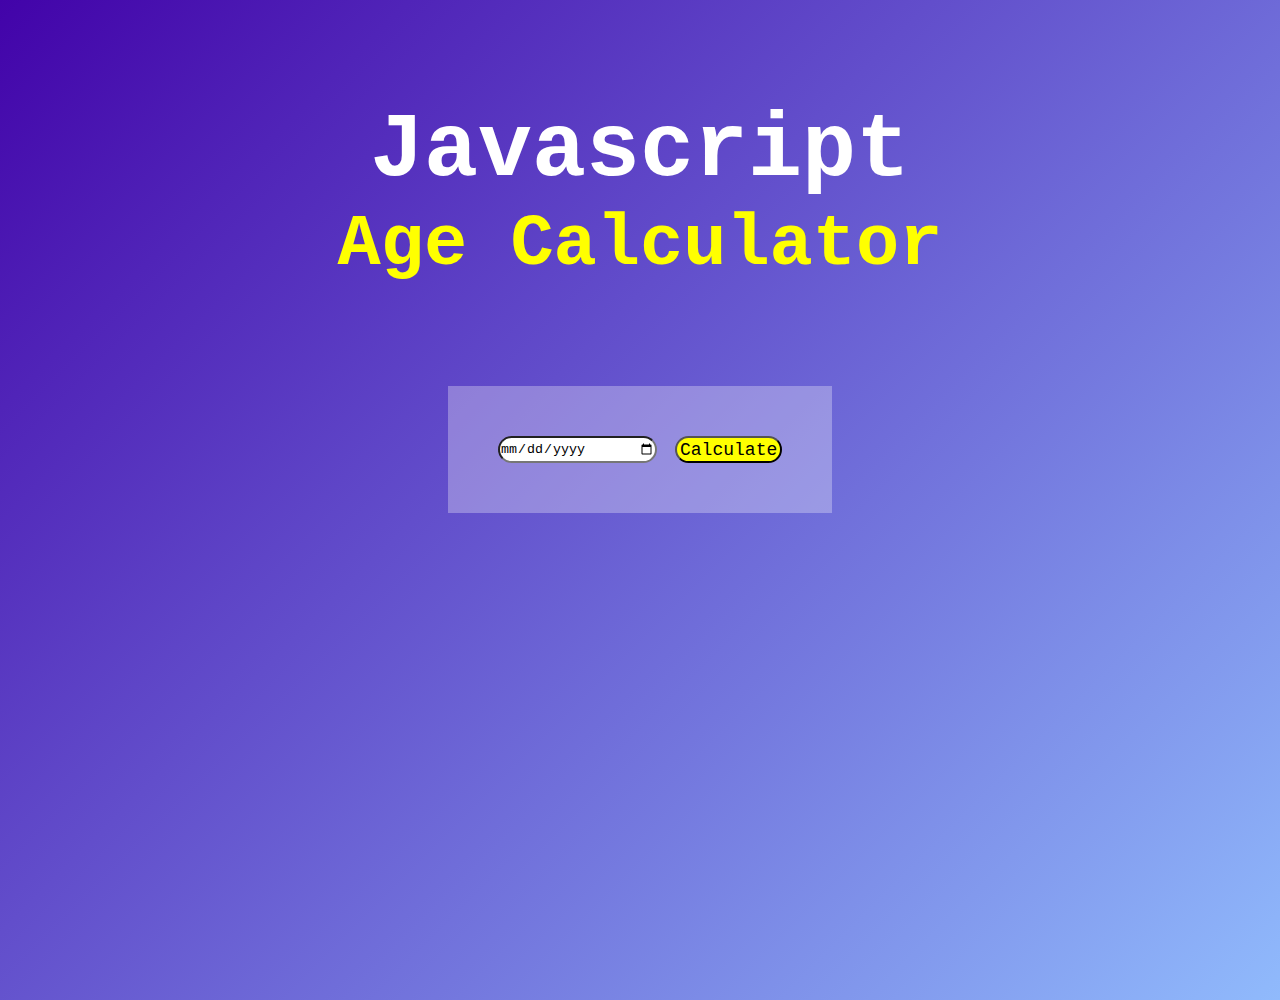
<file: age-calculator/index.html>
<!DOCTYPE html>
<html lang="en">
<head>
    <meta charset="UTF-8">
    <meta name="viewport" content="width=device-width, initial-scale=1.0">
    <title>Age Calculator</title>
    <link rel="stylesheet" href="style.css">
</head>
<body>
    <h1>Javascript</h1>
    <h2>Age Calculator</h2>
    <div class="box">
        <input type="date" id="dob"/>
        <button onclick="calculate()">Calculate</button>
    </div>
    <p id="result"></p>
    <script>
        let dateofBirth = document.getElementById("dob");
        dateofBirth.max = new Date().toISOString().split("T")[0];
        let result = document.getElementById("result")

        function calculate(){
            let birthDate = new Date(dateofBirth.value);
            let d1 = birthDate.getDate();
            let m1 = birthDate.getMonth() + 1;
            let y1 = birthDate.getFullYear();

            let today = new Date();
            let d2 = today.getDate();
            let m2 = today.getMonth() + 1;
            let y2 = today.getFullYear();

            let d3, m3, y3;
            y3 = y2 - y1;
            if(m2>=m1){
                m3 = m2-m1;
            }
            else{
                y3--;
                m3 = 12 + m2 - m1;
            }
            if(d2>=d1){
                d3 = d2-d1;
            }
            else{
                m3--;
                d3 = getDaysinMonth(y1, m1) + d2 - d1;

            }
            if(m3<0){
                m3 = 11;
                y3--;
            }
            result.innerHTML = `You are ${y3} years, ${m3} months and ${d3} days old`;

        }
        function getDaysinMonth(year, month){
            return new Date(year, month, 0).getDate();
        }
    </script>

</body>
</html>
</file>
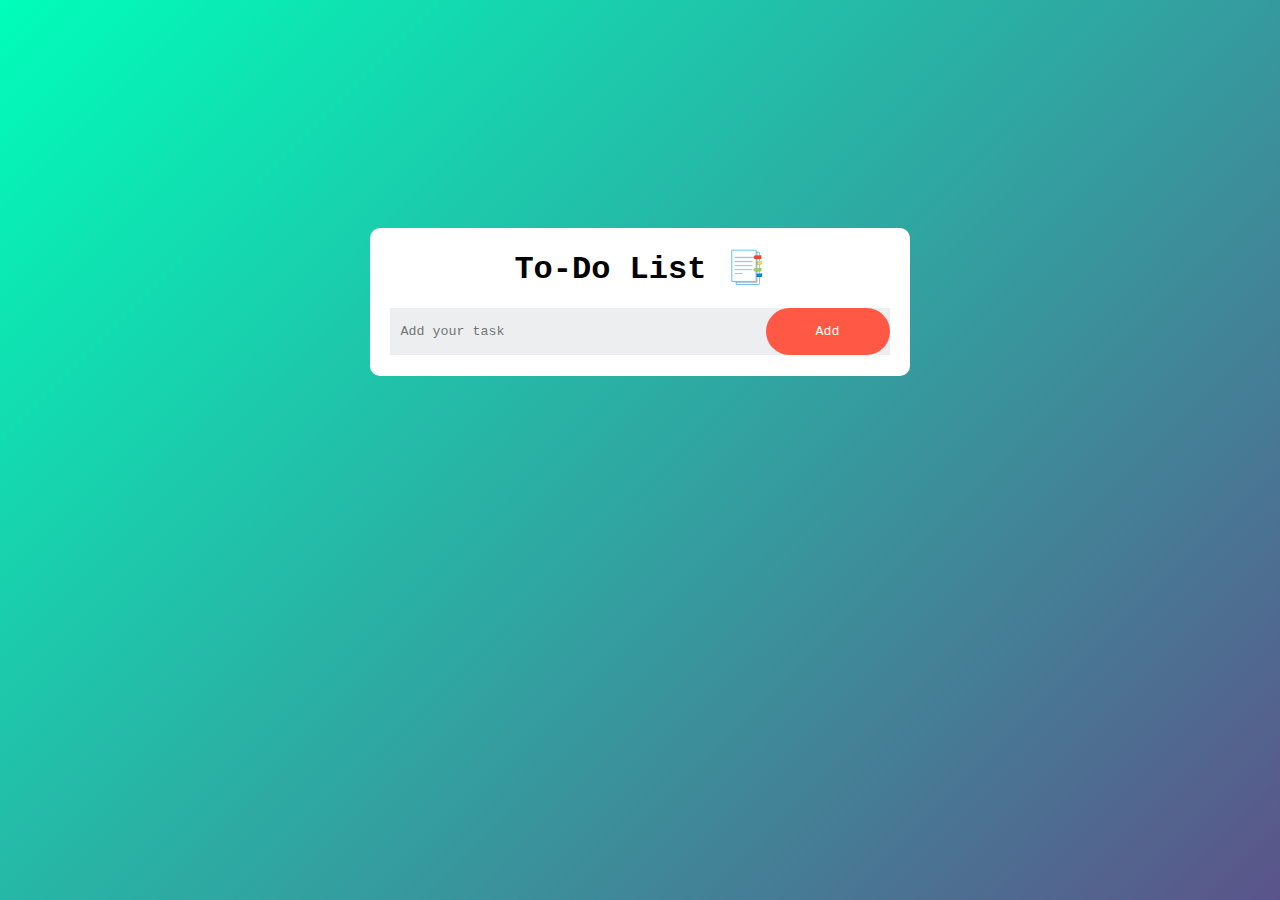
<file: to-do/index.html>
<!DOCTYPE html>
<html lang="en">
<head>
    <meta charset="UTF-8">
    <meta name="viewport" content="width=device-width, initial-scale=1.0">
    <title>To-Do</title>
    <link  rel="stylesheet" href="style.css">
</head>
<body>
    <div class="box">
        <div class="to-do">
            <h1>To-Do List 📑</h1>
            <div class="list_add">
                <input type="text" placeholder="Add your task" id="input_box"/>
                <button onclick="addTask()">Add</button>
            </div>
            <ul id="list-container">
                <!-- <li class="checked">Task 1</li>
                <li>Task 1</li>
                <li>Task 1</li> -->
            </ul>
        </div>
    </div>
    <script>
        const inputBox = document.getElementById("input_box");
        const listContainer = document.getElementById("list-container");

        function addTask(){
            if(inputBox.value==''){
                alert("You must write something")
            }
            else{
                let li = document.createElement("li")
                li.innerHTML = inputBox.value;
                listContainer.appendChild(li);
                let span = document.createElement("span");
                span.innerHTML = "\u00d7";
                li.appendChild(span)
            }
            inputBox.value='';
            saveData();
        }
        listContainer.addEventListener("click", function(e){
            if(e.target.tagName ==="LI"){
                e.target.classList.toggle("checked");
                saveData();
            }
            else if(e.target.tagName === "SPAN"){
                e.target.parentElement.remove();
                saveData();
            }
        }, false);

        function saveData(){
            localStorage.setItem("data", listContainer.innerHTML);
        }
        function showTask(){
            listContainer.innerHTML = localStorage.getItem("data")
        }
        showTask();
    </script>
</body>
</html>
</file>
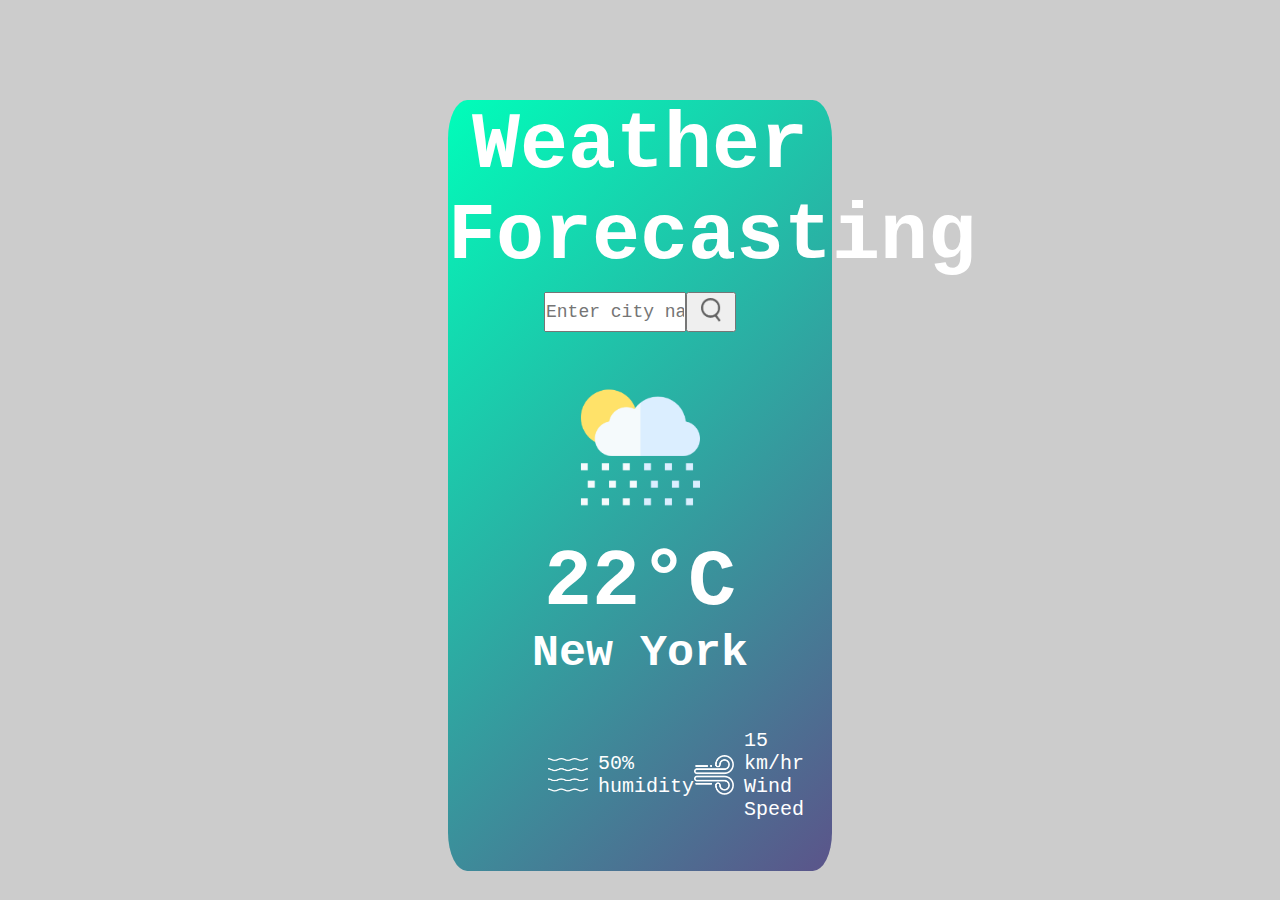
<file: weather_app/index.html>
<!DOCTYPE html>
<html lang="en">
<head>
    <meta charset="UTF-8">
    <meta name="viewport" content="width=device-width, initial-scale=1.0">
    <title>Weather App</title>
    <link  rel="stylesheet" href="style.css">
</head>
<body>
    <div class="card">
        <h1>Weather Forecasting</h1>
        <div class="search">
            <input type="text" placeholder="Enter city name" spellcheck="false"/>
            <button><img src="images/search.png"></button>
        </div>
        <div class="weather">
            <img src="images/rain.png" class="weather-icon">
            <h1 class="temp">22°C</h1>
            <h2 class="city">New York</h2>
            <div class="details">
                <div class="col">
                    <img src="images/humidity.png">
                    <div>
                        <p class="humidity">50%</p>
                        <p>humidity</p>
                    </div>
                </div>
                <div class="col">
                    <img src="images/wind.png">
                    <div>
                        <p class="wind">15 km/hr</p>
                        <p>Wind Speed</p>
                    </div>
                </div>
            </div>
        </div>
    </div>
<script>
    const apiKey = "3d6dcf38bcac99b75fba8b5089df10e4";
    const apiUrl = "https://api.openweathermap.org/data/2.5/weather?units=metric&q=";
    const searchBox =   document.querySelector(".search input");
    const searchBtn =   document.querySelector(".search button");
    const weatherIcon = document.querySelector(".weather-icon");
    
    async function checkWeather(city){
        const response = await fetch(apiUrl + city + `&appid=${apiKey}`);
        var data = await response.json();
        console.log(data);
        document.querySelector(".city").innerHTML = data.name;
        document.querySelector(".temp").innerHTML = Math.round(data.main.temp) + "°C";
        document.querySelector(".humidity").innerHTML = data.main.humidity + "%";
        document.querySelector(".wind").innerHTML = data.wind.speed + " km/hr";
        if(data.weather[0].main=='Clouds'){
            weatherIcon.src = "images/clouds.png";
        }
        else if (data.weather[0].main=='Clear'){
            weatherIcon.src = "images/clear.png";
        }
        else if (data.weather[0].main=='Drizzle'){
            weatherIcon.src = "images/drizzle.png";
        }
        else if (data.weather[0].main=='Mist'){
            weatherIcon.src = "images/mist.png";
        }
        else if (data.weather[0].main=='Rain'){
            weatherIcon.src = "images/rain.png";
        }
    }
searchBtn.addEventListener("click", ()=>{
    checkWeather(searchBox.value);
})

</script>

</body>
</html>
</file>
<file: age-calculator/style.css>
*{
    margin: 0;
    padding: 0;
    font-family:'Courier New', Courier, monospace;
    box-sizing: border-box;
}
body{
    background: linear-gradient(135deg, #4203a9, #90bafc);
    min-height: 100vh;
}
h1{
    color: #fff;
    align-items: center;
    justify-content: center;
    display: flex;
    font-weight: 100%;
    font-size: 10vh;
    margin: 100px auto 2px;
}
h2{
    color: yellow;
    align-items: center;
    justify-content: center;
    display: flex;
    font-weight: 100%;
    font-size: 8vh;  
}
.box{
    font-weight: 100%;
    font-size: 8vh;
    align-items: center;
    justify-content: center;
    display: flex;
    padding: 50px;  
    background: rgb(255, 255, 255, 0.3);
    width: 30%;
    margin: 100px auto 2px;
    border: none;
}
#dob{
    width: 30vh;
    height: 3vh;
    border-radius: 30px;
}
button{
    width: 20vh;
    height: 3vh;
    background: yellow;
    font-size: 2vh;
    margin-left: 2vh;
    border-radius: 30px;
}
p{
    color: #fff;
    align-items: center;
    display: flex;
    justify-content: center;
    font-size: 20px;
}
</file>
<file: to-do/style.css>
*{
    margin: 0;
    padding: 0;
    font-family:'Courier New', Courier, monospace;
    box-sizing: border-box;
}

.box{
    width:100%;
    min-height: 100vh;
    background: linear-gradient(135deg, #00feba, #5b548a);
    padding: 10%;
}
.to-do {
    width: 100%;
    max-width: 540px;
    background: #fff;
    margin: 100px auto 20px;
    padding: 2%;
    border-radius: 10px;
}

.list_add {
    display: flex;
    align-items: center;
    justify-content: space-between;
    margin-top: 20px; 
    background: #edeef0;
}

h1 {
    text-align: center;
}

#input_box {
    flex: 1;
    margin-right: 10px;
    background: transparent;
    border: none;
    font-weight: 14px;
    border-radius: 40px;
    outline: none;
    padding: 10px;
}
button{
    border: none;
    outline: none;
    background: #ff5945;
    padding: 16px 50px;
    cursor: pointer;
    color: #fff;
    font-weight: 14px;
    border-radius: 40px;

}
ul li{
    list-style: none;
    font-size: 17px;
    padding: 12px 8px 12px 50px;
    user-select: none;
    cursor: pointer;
    position: relative;
    
}
ul li::before{
    content:'';
    position: absolute;
    background-image: url(images/unchecked.png);
    background-size: cover;
    background-position: center;
    height: 28px;
    width: 28px;
    border-radius: 50%;
    top: 12px;
    left: 10px;

}
ul li.checked{
    color: #555;
    text-decoration: line-through;
}
ul li.checked::before{
    background-image: url(images/checked.png);
}
ul li span{
    position: absolute;
    right: 0;
    top: 5px;
    width: 40px;
    height: 40px;
    font-size: 22px;
    color: #555;
    line-height: 40px;
    text-align: center;
    border-radius: 50%;
}
ul li span:hover{
    background: #edeef0;
}
</file>
<file: weather_app/style.css>
*{
    margin: 0;
    padding: 0;
    font-family:'Courier New', Courier, monospace;
    box-sizing: border-box;
}
body{
    background-color: #ccc;
}
.card{
    width: 30%;
    background: linear-gradient(135deg, #00feba, #5b548a);
    border-radius: 5%;
    align-items: center;
    text-align: center;
    margin: 100px auto 0;
    color: white;
}
.search{
    width: 50%;
    display: flex;
    align-items: center;
    justify-content: space-between;
    margin: 10px auto 0;
    border-radius: 10%;
}
.search input{    
    width: 60%;
    height: 40px;
    font-size: 18px;
    flex: 1;  
}
.search button{
    width: 50px;
    height: 40px;
    cursor: pointer;
}
.search button img{
    width: 20px;
}
.weather-icon{
    width: 170px;
    margin-top: 30px;
}
h1{
    font-size: 80px;   
}
h2{
    font-size: 45px;
}
.details{
    display: flex;
    align-items: center;
    justify-content: space-between;
    padding: 0 100px 50px;
    margin-top: 50px;
}
.col{
    display: flex;
    align-items: center;
    text-align: left;
}
.col img{
    width: 40px;
    margin-right: 10px;
}
p{
    font-size: 20px;
    
}
</file>
